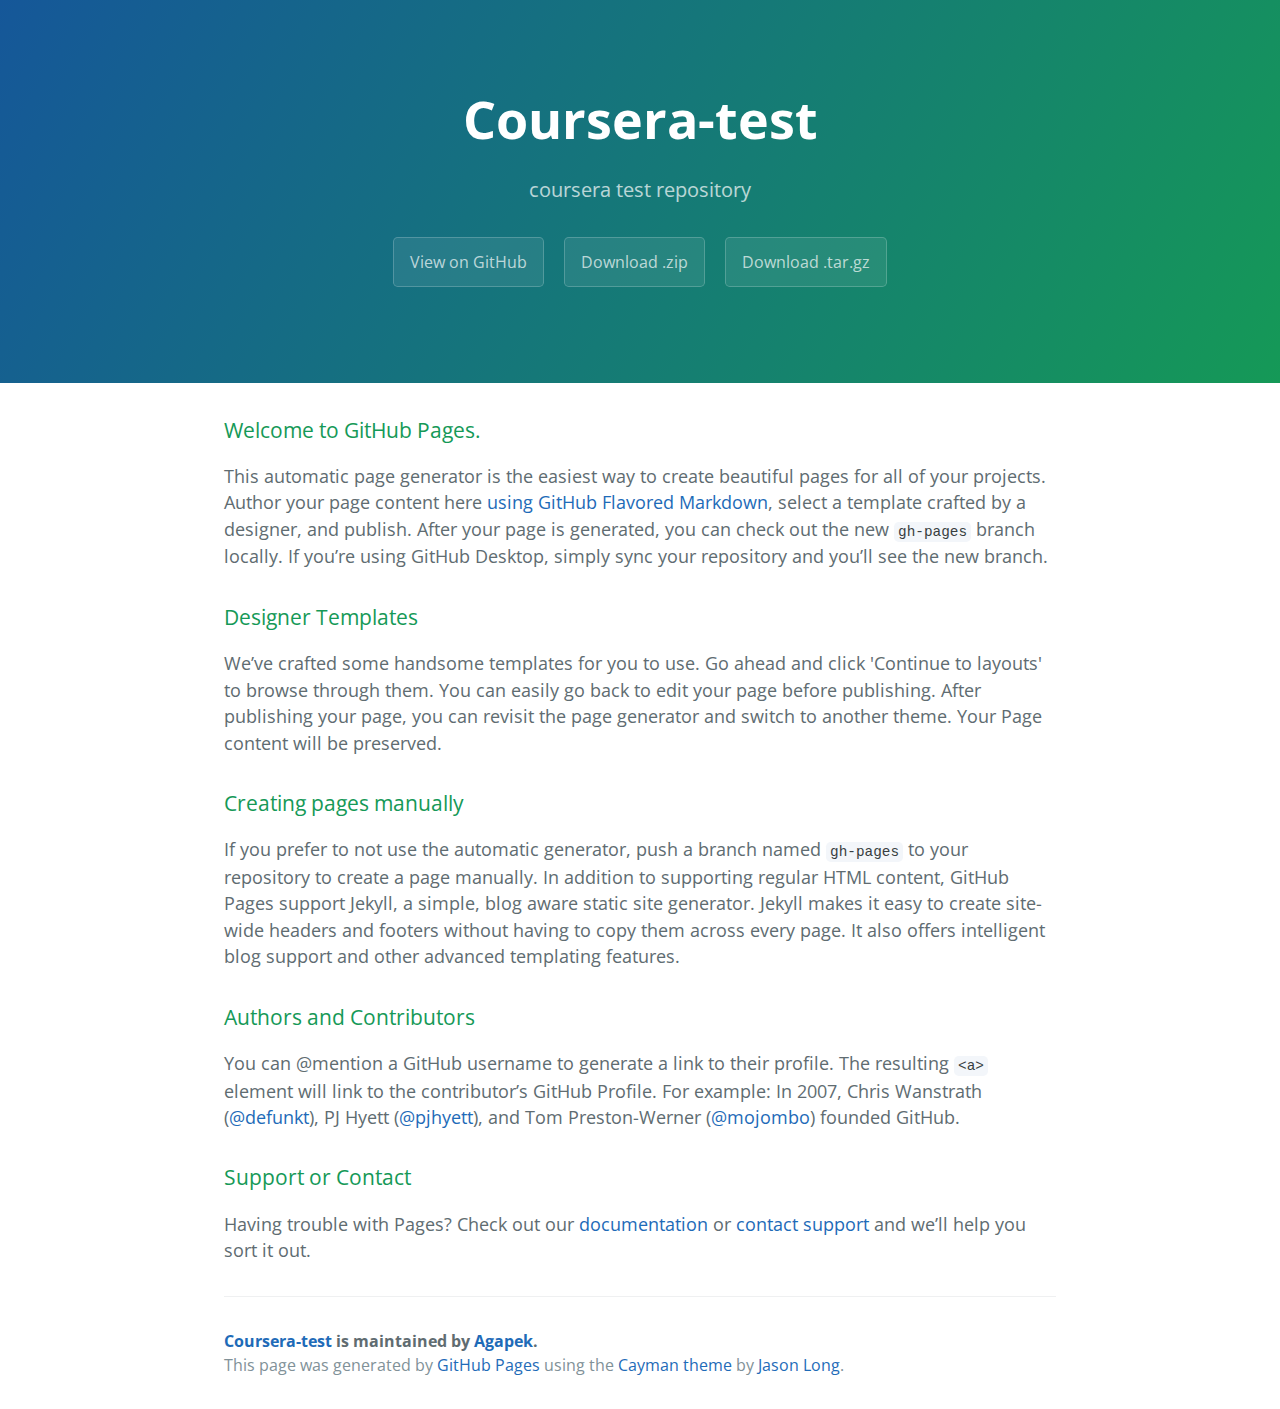
<file: index.html>
<!DOCTYPE html>
<html lang="en-us">
  <head>
    <meta charset="UTF-8">
    <title>Coursera-test by Agapek</title>
    <meta name="viewport" content="width=device-width, initial-scale=1">
    <link rel="stylesheet" type="text/css" href="stylesheets/normalize.css" media="screen">
    <link href='https://fonts.googleapis.com/css?family=Open+Sans:400,700' rel='stylesheet' type='text/css'>
    <link rel="stylesheet" type="text/css" href="stylesheets/stylesheet.css" media="screen">
    <link rel="stylesheet" type="text/css" href="stylesheets/github-light.css" media="screen">
  </head>
  <body>
    <section class="page-header">
      <h1 class="project-name">Coursera-test</h1>
      <h2 class="project-tagline">coursera test repository</h2>
      <a href="https://github.com/Agapek/coursera-test" class="btn">View on GitHub</a>
      <a href="https://github.com/Agapek/coursera-test/zipball/master" class="btn">Download .zip</a>
      <a href="https://github.com/Agapek/coursera-test/tarball/master" class="btn">Download .tar.gz</a>
    </section>

    <section class="main-content">
      <h3>
<a id="welcome-to-github-pages" class="anchor" href="#welcome-to-github-pages" aria-hidden="true"><span aria-hidden="true" class="octicon octicon-link"></span></a>Welcome to GitHub Pages.</h3>

<p>This automatic page generator is the easiest way to create beautiful pages for all of your projects. Author your page content here <a href="https://guides.github.com/features/mastering-markdown/">using GitHub Flavored Markdown</a>, select a template crafted by a designer, and publish. After your page is generated, you can check out the new <code>gh-pages</code> branch locally. If you’re using GitHub Desktop, simply sync your repository and you’ll see the new branch.</p>

<h3>
<a id="designer-templates" class="anchor" href="#designer-templates" aria-hidden="true"><span aria-hidden="true" class="octicon octicon-link"></span></a>Designer Templates</h3>

<p>We’ve crafted some handsome templates for you to use. Go ahead and click 'Continue to layouts' to browse through them. You can easily go back to edit your page before publishing. After publishing your page, you can revisit the page generator and switch to another theme. Your Page content will be preserved.</p>

<h3>
<a id="creating-pages-manually" class="anchor" href="#creating-pages-manually" aria-hidden="true"><span aria-hidden="true" class="octicon octicon-link"></span></a>Creating pages manually</h3>

<p>If you prefer to not use the automatic generator, push a branch named <code>gh-pages</code> to your repository to create a page manually. In addition to supporting regular HTML content, GitHub Pages support Jekyll, a simple, blog aware static site generator. Jekyll makes it easy to create site-wide headers and footers without having to copy them across every page. It also offers intelligent blog support and other advanced templating features.</p>

<h3>
<a id="authors-and-contributors" class="anchor" href="#authors-and-contributors" aria-hidden="true"><span aria-hidden="true" class="octicon octicon-link"></span></a>Authors and Contributors</h3>

<p>You can @mention a GitHub username to generate a link to their profile. The resulting <code>&lt;a&gt;</code> element will link to the contributor’s GitHub Profile. For example: In 2007, Chris Wanstrath (<a href="https://github.com/defunkt" class="user-mention">@defunkt</a>), PJ Hyett (<a href="https://github.com/pjhyett" class="user-mention">@pjhyett</a>), and Tom Preston-Werner (<a href="https://github.com/mojombo" class="user-mention">@mojombo</a>) founded GitHub.</p>

<h3>
<a id="support-or-contact" class="anchor" href="#support-or-contact" aria-hidden="true"><span aria-hidden="true" class="octicon octicon-link"></span></a>Support or Contact</h3>

<p>Having trouble with Pages? Check out our <a href="https://help.github.com/pages">documentation</a> or <a href="https://github.com/contact">contact support</a> and we’ll help you sort it out.</p>

      <footer class="site-footer">
        <span class="site-footer-owner"><a href="https://github.com/Agapek/coursera-test">Coursera-test</a> is maintained by <a href="https://github.com/Agapek">Agapek</a>.</span>

        <span class="site-footer-credits">This page was generated by <a href="https://pages.github.com">GitHub Pages</a> using the <a href="https://github.com/jasonlong/cayman-theme">Cayman theme</a> by <a href="https://twitter.com/jasonlong">Jason Long</a>.</span>
      </footer>

    </section>

  
  </body>
</html>
</file>
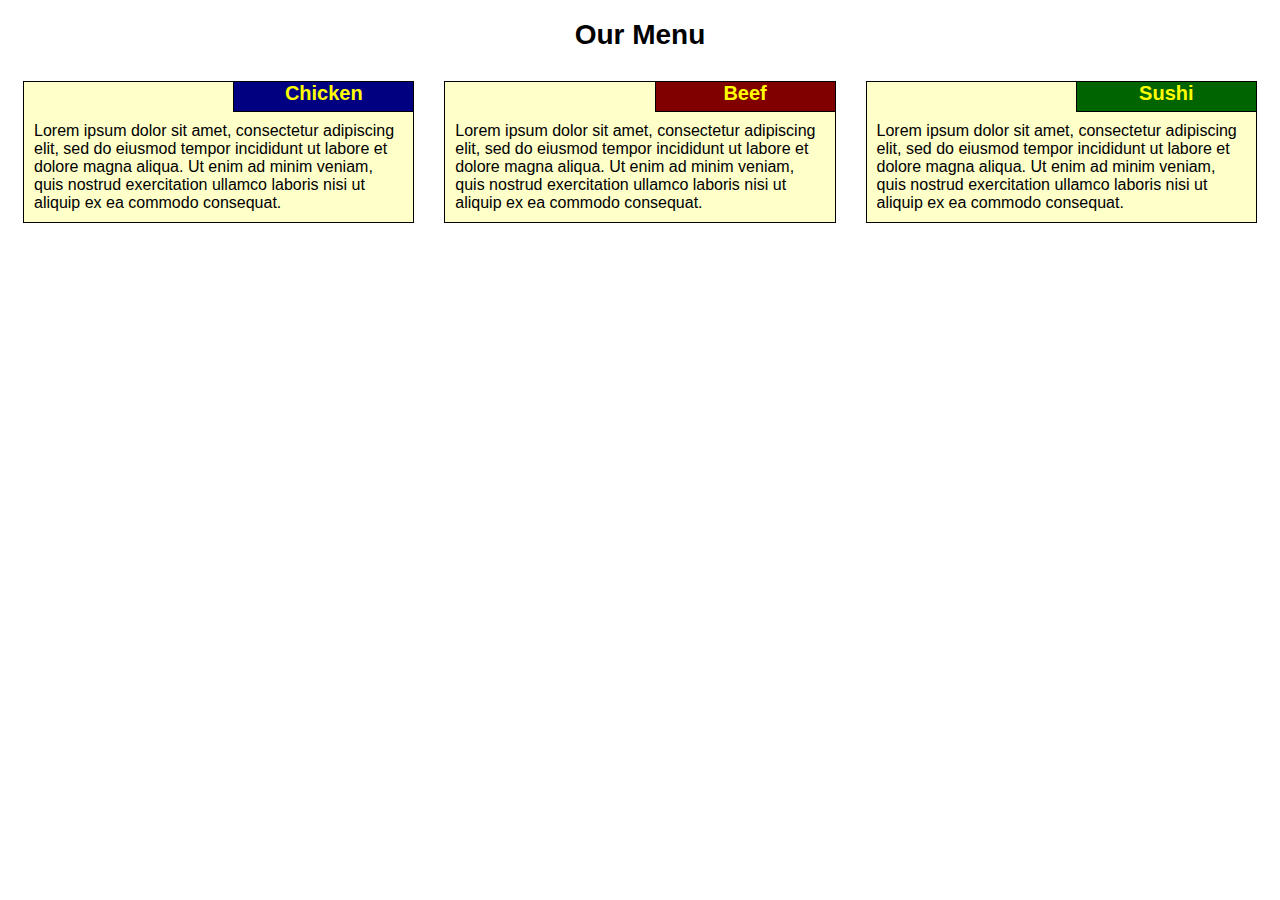
<file: module2-solution/index.html>
<!DOCTYPE html>
<html>
<head>
<meta charset="utf-8">
<meta name="viewport" content="width=device-width, initial-scale=1">
<link rel="stylesheet" type="text/css" href="styles.css">
</head>

<body>

<h1>Our Menu</h1>

<div class="row">

<div class="col-lg-4 col-md-6">
<div id="box">
<h2 id="h2-1">Chicken</h2>
<section>
Lorem ipsum dolor sit amet, consectetur adipiscing elit, sed do eiusmod tempor incididunt ut labore et dolore magna aliqua. Ut enim ad minim veniam, quis nostrud exercitation ullamco laboris nisi ut aliquip ex ea commodo consequat.</section>
</div></div>

<div class="col-lg-4 col-md-6">
<div id="box">
<h2 id="h2-2">Beef</h2>
<section>
Lorem ipsum dolor sit amet, consectetur adipiscing elit, sed do eiusmod tempor incididunt ut labore et dolore magna aliqua. Ut enim ad minim veniam, quis nostrud exercitation ullamco laboris nisi ut aliquip ex ea commodo consequat.</section>
</div></div>

<div class="col-lg-4 col-md-12">
<div id="box">
<h2 id="h2-3">Sushi</h2>
<section>
Lorem ipsum dolor sit amet, consectetur adipiscing elit, sed do eiusmod tempor incididunt ut labore et dolore magna aliqua. Ut enim ad minim veniam, quis nostrud exercitation ullamco laboris nisi ut aliquip ex ea commodo consequat.</section>
</div></div>

</div>


</body>
</html>
</file>
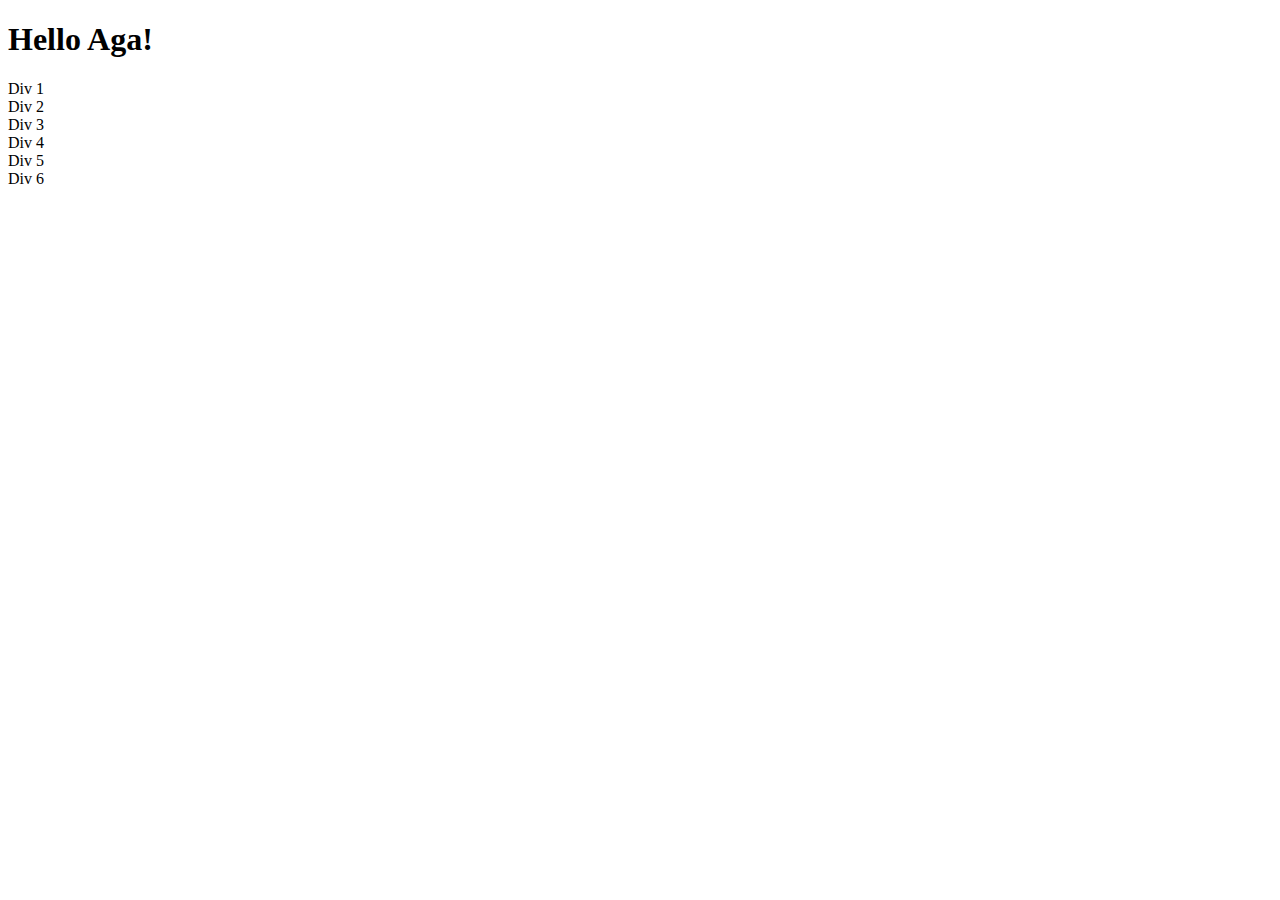
<file: site/index.html>
<!DOCTYPE html>
<html>
<head>
	<title>Hello Aga</title>
</head>
<body>
<h1>Hello Aga!</h1>
</body>
<style>
div:hover {
	font-size: 24px;
}
</style>
<a>
<div>Div 1</div>
<div>Div 2</div>
<div>Div 3</div>
<div>Div 4</div>
<div>Div 5</div>
<div>Div 6</div>
</a>
</html>
</file>
<file: stylesheets/stylesheet.css>
* {
  box-sizing: border-box; }

body {
  padding: 0;
  margin: 0;
  font-family: "Open Sans", "Helvetica Neue", Helvetica, Arial, sans-serif;
  font-size: 16px;
  line-height: 1.5;
  color: #606c71; }

a {
  color: #1e6bb8;
  text-decoration: none; }
  a:hover {
    text-decoration: underline; }

.btn {
  display: inline-block;
  margin-bottom: 1rem;
  color: rgba(255, 255, 255, 0.7);
  background-color: rgba(255, 255, 255, 0.08);
  border-color: rgba(255, 255, 255, 0.2);
  border-style: solid;
  border-width: 1px;
  border-radius: 0.3rem;
  transition: color 0.2s, background-color 0.2s, border-color 0.2s; }
  .btn + .btn {
    margin-left: 1rem; }

.btn:hover {
  color: rgba(255, 255, 255, 0.8);
  text-decoration: none;
  background-color: rgba(255, 255, 255, 0.2);
  border-color: rgba(255, 255, 255, 0.3); }

@media screen and (min-width: 64em) {
  .btn {
    padding: 0.75rem 1rem; } }

@media screen and (min-width: 42em) and (max-width: 64em) {
  .btn {
    padding: 0.6rem 0.9rem;
    font-size: 0.9rem; } }

@media screen and (max-width: 42em) {
  .btn {
    display: block;
    width: 100%;
    padding: 0.75rem;
    font-size: 0.9rem; }
    .btn + .btn {
      margin-top: 1rem;
      margin-left: 0; } }

.page-header {
  color: #fff;
  text-align: center;
  background-color: #159957;
  background-image: linear-gradient(120deg, #155799, #159957); }

@media screen and (min-width: 64em) {
  .page-header {
    padding: 5rem 6rem; } }

@media screen and (min-width: 42em) and (max-width: 64em) {
  .page-header {
    padding: 3rem 4rem; } }

@media screen and (max-width: 42em) {
  .page-header {
    padding: 2rem 1rem; } }

.project-name {
  margin-top: 0;
  margin-bottom: 0.1rem; }

@media screen and (min-width: 64em) {
  .project-name {
    font-size: 3.25rem; } }

@media screen and (min-width: 42em) and (max-width: 64em) {
  .project-name {
    font-size: 2.25rem; } }

@media screen and (max-width: 42em) {
  .project-name {
    font-size: 1.75rem; } }

.project-tagline {
  margin-bottom: 2rem;
  font-weight: normal;
  opacity: 0.7; }

@media screen and (min-width: 64em) {
  .project-tagline {
    font-size: 1.25rem; } }

@media screen and (min-width: 42em) and (max-width: 64em) {
  .project-tagline {
    font-size: 1.15rem; } }

@media screen and (max-width: 42em) {
  .project-tagline {
    font-size: 1rem; } }

.main-content :first-child {
  margin-top: 0; }
.main-content img {
  max-width: 100%; }
.main-content h1, .main-content h2, .main-content h3, .main-content h4, .main-content h5, .main-content h6 {
  margin-top: 2rem;
  margin-bottom: 1rem;
  font-weight: normal;
  color: #159957; }
.main-content p {
  margin-bottom: 1em; }
.main-content code {
  padding: 2px 4px;
  font-family: Consolas, "Liberation Mono", Menlo, Courier, monospace;
  font-size: 0.9rem;
  color: #383e41;
  background-color: #f3f6fa;
  border-radius: 0.3rem; }
.main-content pre {
  padding: 0.8rem;
  margin-top: 0;
  margin-bottom: 1rem;
  font: 1rem Consolas, "Liberation Mono", Menlo, Courier, monospace;
  color: #567482;
  word-wrap: normal;
  background-color: #f3f6fa;
  border: solid 1px #dce6f0;
  border-radius: 0.3rem; }
  .main-content pre > code {
    padding: 0;
    margin: 0;
    font-size: 0.9rem;
    color: #567482;
    word-break: normal;
    white-space: pre;
    background: transparent;
    border: 0; }
.main-content .highlight {
  margin-bottom: 1rem; }
  .main-content .highlight pre {
    margin-bottom: 0;
    word-break: normal; }
.main-content .highlight pre, .main-content pre {
  padding: 0.8rem;
  overflow: auto;
  font-size: 0.9rem;
  line-height: 1.45;
  border-radius: 0.3rem; }
.main-content pre code, .main-content pre tt {
  display: inline;
  max-width: initial;
  padding: 0;
  margin: 0;
  overflow: initial;
  line-height: inherit;
  word-wrap: normal;
  background-color: transparent;
  border: 0; }
  .main-content pre code:before, .main-content pre code:after, .main-content pre tt:before, .main-content pre tt:after {
    content: normal; }
.main-content ul, .main-content ol {
  margin-top: 0; }
.main-content blockquote {
  padding: 0 1rem;
  margin-left: 0;
  color: #819198;
  border-left: 0.3rem solid #dce6f0; }
  .main-content blockquote > :first-child {
    margin-top: 0; }
  .main-content blockquote > :last-child {
    margin-bottom: 0; }
.main-content table {
  display: block;
  width: 100%;
  overflow: auto;
  word-break: normal;
  word-break: keep-all; }
  .main-content table th {
    font-weight: bold; }
  .main-content table th, .main-content table td {
    padding: 0.5rem 1rem;
    border: 1px solid #e9ebec; }
.main-content dl {
  padding: 0; }
  .main-content dl dt {
    padding: 0;
    margin-top: 1rem;
    font-size: 1rem;
    font-weight: bold; }
  .main-content dl dd {
    padding: 0;
    margin-bottom: 1rem; }
.main-content hr {
  height: 2px;
  padding: 0;
  margin: 1rem 0;
  background-color: #eff0f1;
  border: 0; }

@media screen and (min-width: 64em) {
  .main-content {
    max-width: 64rem;
    padding: 2rem 6rem;
    margin: 0 auto;
    font-size: 1.1rem; } }

@media screen and (min-width: 42em) and (max-width: 64em) {
  .main-content {
    padding: 2rem 4rem;
    font-size: 1.1rem; } }

@media screen and (max-width: 42em) {
  .main-content {
    padding: 2rem 1rem;
    font-size: 1rem; } }

.site-footer {
  padding-top: 2rem;
  margin-top: 2rem;
  border-top: solid 1px #eff0f1; }

.site-footer-owner {
  display: block;
  font-weight: bold; }

.site-footer-credits {
  color: #819198; }

@media screen and (min-width: 64em) {
  .site-footer {
    font-size: 1rem; } }

@media screen and (min-width: 42em) and (max-width: 64em) {
  .site-footer {
    font-size: 1rem; } }

@media screen and (max-width: 42em) {
  .site-footer {
    font-size: 0.9rem; } }
</file>
<file: stylesheets/github-light.css>
/*!
 * GitHub Light v0.3.0
 * Copyright (c) 2012 - 2016 GitHub, Inc.
 * Licensed under MIT (https://github.com/primer/github-syntax-theme-generator/blob/master/LICENSE)
 */

.pl-c /* comment, punctuation.definition.comment, string.comment */ {
  color: #969896;
}

.pl-c1 /* constant, entity.name.constant, variable.other.constant, variable.language, support, meta.property-name, support.constant, support.variable, meta.module-reference, markup.raw, meta.diff.header */,
.pl-s .pl-v /* string variable */ {
  color: #0086b3;
}

.pl-e /* entity */,
.pl-en /* entity.name */ {
  color: #795da3;
}

.pl-smi /* variable.parameter.function, storage.modifier.package, storage.modifier.import, storage.type.java, variable.other */,
.pl-s .pl-s1 /* string source */ {
  color: #333;
}

.pl-ent /* entity.name.tag */ {
  color: #63a35c;
}

.pl-k /* keyword, storage, storage.type */ {
  color: #a71d5d;
}

.pl-s /* string */,
.pl-pds /* punctuation.definition.string, source.regexp, string.regexp.character-class */,
.pl-s .pl-pse .pl-s1 /* string punctuation.section.embedded source */,
.pl-sr /* string.regexp */,
.pl-sr .pl-cce /* string.regexp constant.character.escape */,
.pl-sr .pl-sre /* string.regexp source.ruby.embedded */,
.pl-sr .pl-sra /* string.regexp string.regexp.arbitrary-repitition */ {
  color: #183691;
}

.pl-v /* variable */,
.pl-smw /* sublimelinter.mark.warning */ {
  color: #ed6a43;
}

.pl-bu /* invalid.broken, invalid.deprecated, invalid.unimplemented, message.error, brackethighlighter.unmatched, sublimelinter.mark.error */ {
  color: #b52a1d;
}

.pl-ii /* invalid.illegal */ {
  color: #f8f8f8;
  background-color: #b52a1d;
}

.pl-c2 /* carriage-return */ {
  color: #f8f8f8;
  background-color: #b52a1d;
}

.pl-c2::before /* carriage-return */ {
  content: "^M";
}

.pl-sr .pl-cce /* string.regexp constant.character.escape */ {
  font-weight: bold;
  color: #63a35c;
}

.pl-ml /* markup.list */ {
  color: #693a17;
}

.pl-mh /* markup.heading */,
.pl-mh .pl-en /* markup.heading entity.name */,
.pl-ms /* meta.separator */ {
  font-weight: bold;
  color: #1d3e81;
}

.pl-mq /* markup.quote */ {
  color: #008080;
}

.pl-mi /* markup.italic */ {
  font-style: italic;
  color: #333;
}

.pl-mb /* markup.bold */ {
  font-weight: bold;
  color: #333;
}

.pl-md /* markup.deleted, meta.diff.header.from-file, punctuation.definition.deleted */ {
  color: #bd2c00;
  background-color: #ffecec;
}

.pl-mi1 /* markup.inserted, meta.diff.header.to-file, punctuation.definition.inserted */ {
  color: #55a532;
  background-color: #eaffea;
}

.pl-mc /* markup.changed, punctuation.definition.changed */ {
  color: #ef9700;
  background-color: #ffe3b4;
}

.pl-mi2 /* markup.ignored, markup.untracked */ {
  color: #d8d8d8;
  background-color: #808080;
}

.pl-mdr /* meta.diff.range */ {
  font-weight: bold;
  color: #795da3;
}

.pl-mo /* meta.output */ {
  color: #1d3e81;
}

.pl-ba /* brackethighlighter.tag, brackethighlighter.curly, brackethighlighter.round, brackethighlighter.square, brackethighlighter.angle, brackethighlighter.quote */ {
  color: #595e62;
}

.pl-sg /* sublimelinter.gutter-mark */ {
  color: #c0c0c0;
}

.pl-corl /* constant.other.reference.link, string.other.link */ {
  text-decoration: underline;
  color: #183691;
}
</file>
<file: module2-solution/styles.css>
* {
  box-sizing: border-box;
}

h1 {
  margin-bottom: 15px;
  text-align: center;
  font-family: Helvetica;
  font-size: 175%;
}

h2 {
  position: relative;
  text-align: center;
  font-size: 125%;
  border-bottom: 1px solid black;
  border-left: 1px solid black;
  width: 180px;
  height: 30px;
  margin-right: 0px;
  margin-left: auto;
  margin-bottom: auto;
  margin-top: 0px;
  font-family: Helvetica;
  color: yellow;
}

section {
  font-family: Helvetica;
  font-size: 100%;
  margin-right: 10px;
  margin-left: 10px;
  margin-top: 10px;
  margin-bottom: 10px;
}

#h2-1 {
  background-color: navy;
}

#h2-2 {
  background-color: maroon;
}

#h2-3 {
  background-color: darkgreen;
}


#box {
  background-color: #FEFFC9;
  border: 1px solid black;
  margin-top: 15px;
  margin-left: 15px;
  margin-right: 15px;
  margin-bottom: 15px;
}


/* Simple Responsive Framework. */
.row {
  width: 100%;
}

/********** Large devices only **********/
@media (min-width: 992px) {
  .col-lg-1, .col-lg-2, .col-lg-3, .col-lg-4, .col-lg-5, .col-lg-6, .col-lg-7, .col-lg-8, .col-lg-9, .col-lg-10, .col-lg-11, .col-lg-12 {
    float: left;
  }
  .col-lg-1 {
    width: 8.33%;
  }
  .col-lg-2 {
    width: 16.66%;
  }
  .col-lg-3 {
    width: 25%;
  }
  .col-lg-4 {
    width: 33.33%;
  }
  .col-lg-5 {
    width: 41.66%;
  }
  .col-lg-6 {
    width: 50%;
  }
  .col-lg-7 {
    width: 58.33%;
  }
  .col-lg-8 {
    width: 66.66%;
  }
  .col-lg-9 {
    width: 74.99%;
  }
  .col-lg-10 {
    width: 83.33%;
  }
  .col-lg-11 {
    width: 91.66%;
  }
  .col-lg-12 {
    width: 100%;
  }
}

/********** Medium devices only **********/
@media (min-width: 768px) and (max-width: 991px) {
  .col-md-1, .col-md-2, .col-md-3, .col-md-4, .col-md-5, .col-md-6, .col-md-7, .col-md-8, .col-md-9, .col-md-10, .col-md-11, .col-md-12 {
    float: left;
  }
  .col-md-1 {
    width: 8.33%;
  }
  .col-md-2 {
    width: 16.66%;
  }
  .col-md-3 {
    width: 25%;
  }
  .col-md-4 {
    width: 33.33%;
  }
  .col-md-5 {
    width: 41.66%;
  }
  .col-md-6 {
    width: 50%;
  }
  .col-md-7 {
    width: 58.33%;
  }
  .col-md-8 {
    width: 66.66%;
  }
  .col-md-9 {
    width: 74.99%;
  }
  .col-md-10 {
    width: 83.33%;
  }
  .col-md-11 {
    width: 91.66%;
  }
  .col-md-12 {
    width: 100%;
  }
</file>
